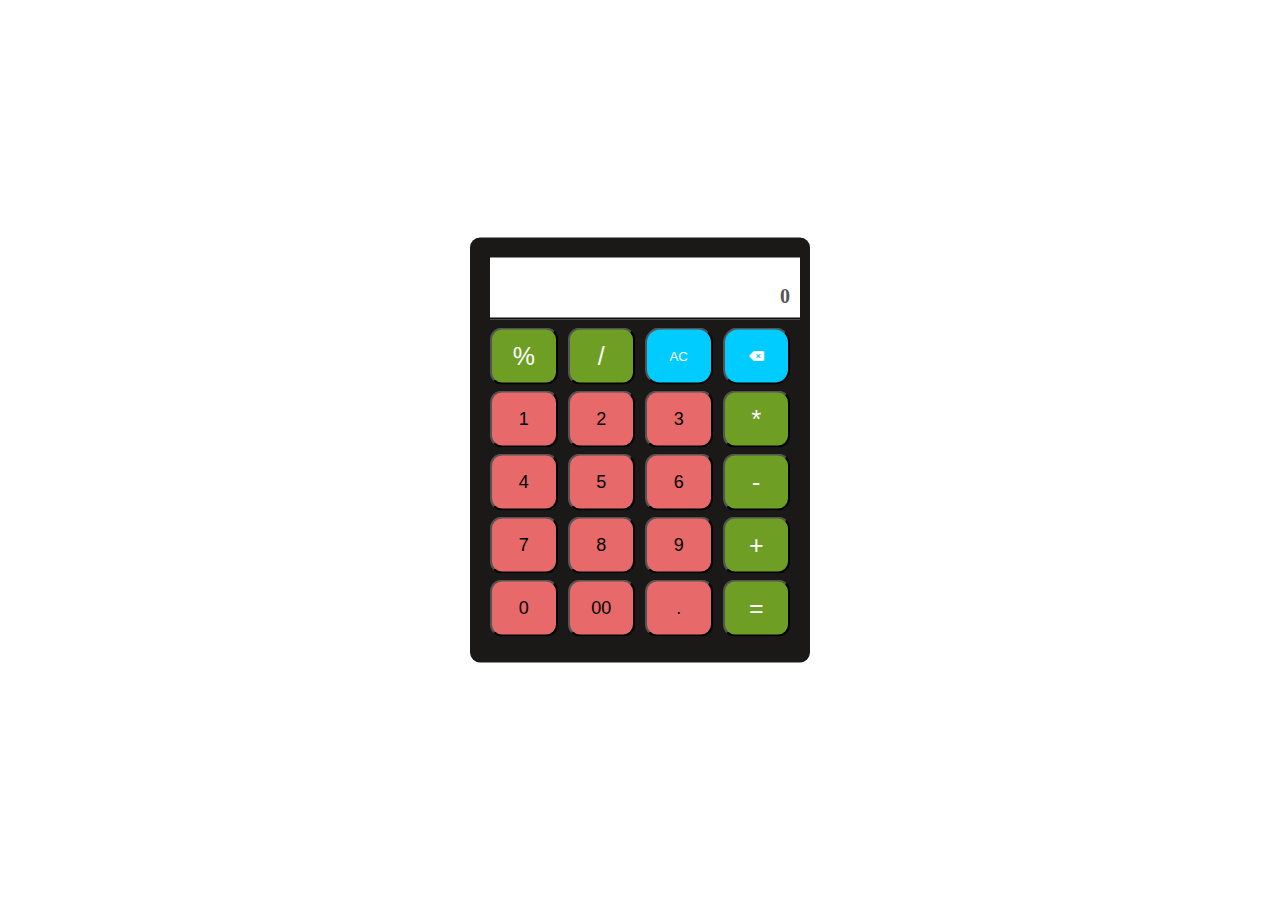
<file: Calculator/index.html>
<!DOCTYPE html>
<html lang="en">
<head>
    <meta charset="UTF-8">
    <meta name="viewport" content="width=device-width, initial-scale=1.0">
    <link rel="stylesheet" href="https://cdnjs.cloudflare.com/ajax/libs/font-awesome/6.0.0/css/all.min.css">
    <title>Calculator</title>
    <link rel="stylesheet" href="style.css">
</head>
<body>
    <div class="container">
        <div class="input-box">
            <input type="text" class="user-input" placeholder="" readonly>
            <h3 class="result">0</h3>
        </div>
        <div class="btns">
            <button class="btn with-bg-btn">%</button>
            <button class="btn with-bg-btn">/</button>
            <button class="with-bg-button" id="ac" onclick="clearInput()">AC</button>
            <button class="with-bg-button" id="del-btn" onclick="backSpace()"><i class="fa-solid fa-delete-left"></i></button>
            
        </div>
        <div class="btns">
            <button class="btn">1</button>
            <button class="btn">2</button>
            <button class="btn">3</button>
            <button class="btn with-bg-btn">*</button>
        </div>
        <div class="btns">
            <button class="btn">4</button>
            <button class="btn">5</button>
            <button class="btn">6</button>
            <button class="btn with-bg-btn">-</button>
        </div>
        <div class="btns">
            <button class="btn">7</button>
            <button class="btn">8</button>
            <button class="btn">9</button>
            <button class="btn with-bg-btn">+</button>
        </div>
        <div class="btns">
            <button class="btn">0</button>
            <button class="btn">00</button>
            <button class="btn">.</button>
            
            <button class="btn with-bg-btn" onclick="calculate()">=</button>
        </div>
        
    </div>
    <script src="script.js"></script>
</body>
</html>
</file>
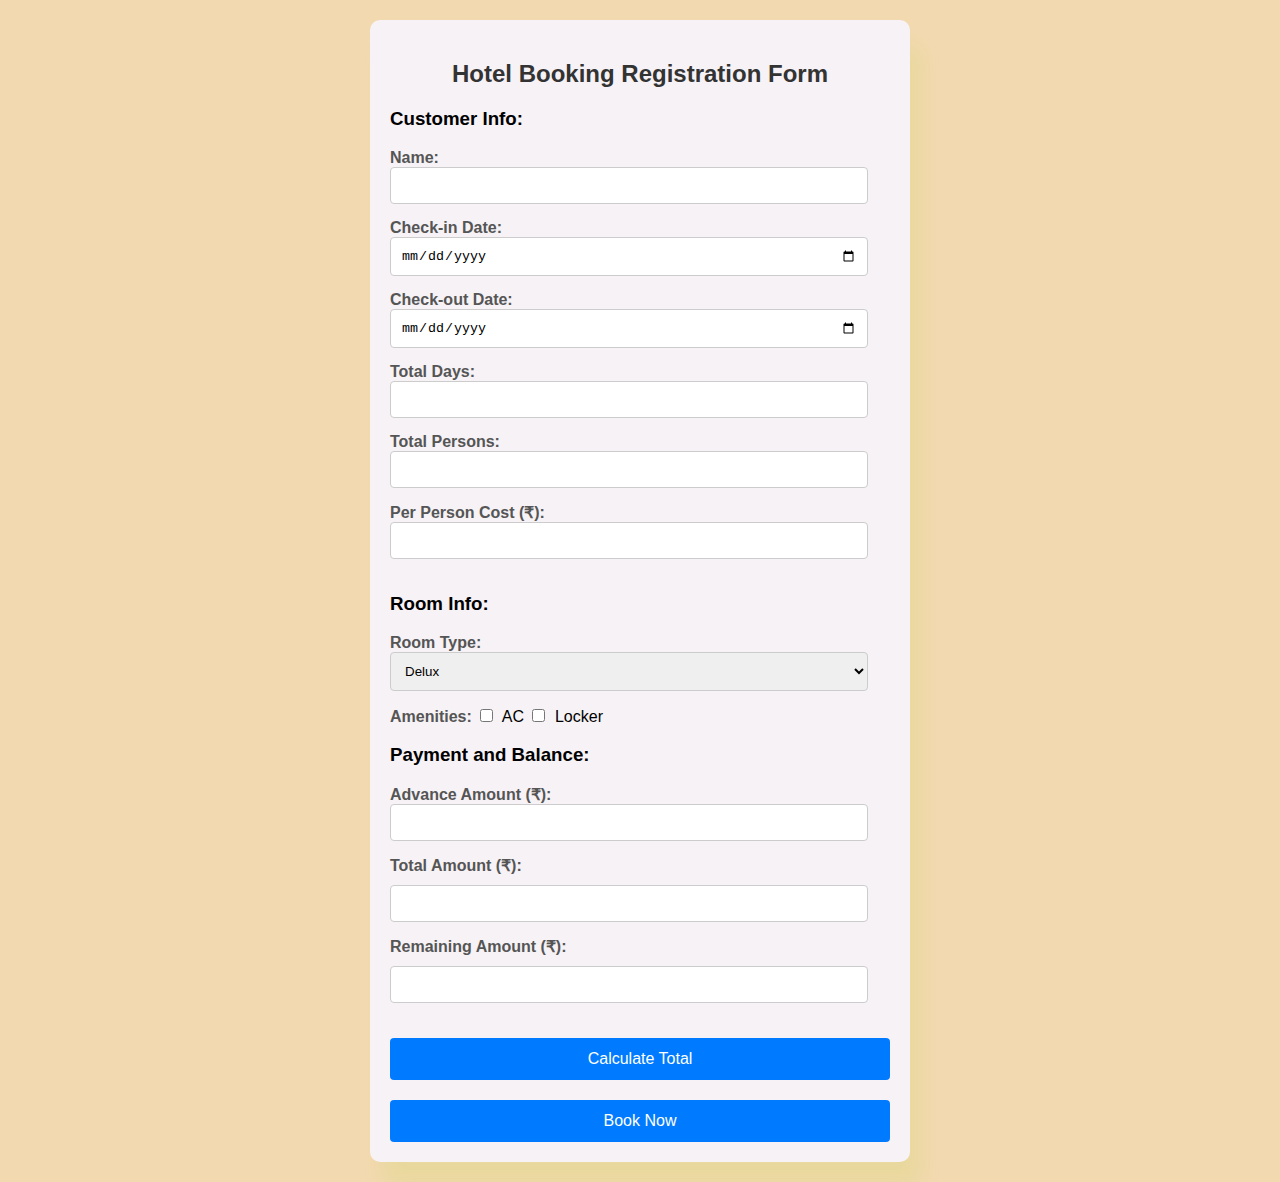
<file: Hotel Booking Registration Form/index.html>
<!DOCTYPE html>
<html lang="en">
<head>
<meta charset="UTF-8">
<meta name="viewport" content="width=device-width, initial-scale=1.0">
<link rel="stylesheet" href="style.css">
<title>Hotel Booking Registration Form</title>

</head>
<body>
    <div class="container">
        <h2>Hotel Booking Registration Form</h2>
        <form id="bookingForm" onsubmit="return validateForm()">
            <h3>Customer Info:</h3>
            <label for="name">Name:</label>
            <input type="text" id="name" name="name" required>
    
            <label for="checkin">Check-in Date:</label>
            <input type="date" id="checkin" name="checkin" onchange="calculateNumberOfDays()" required>
    
            <label for="checkout">Check-out Date:</label>
            <input type="date" id="checkout" name="checkout" onchange="calculateNumberOfDays()" required>
    
            <label for="totalDays">Total Days:</label>
            <input type="number" id="totalDays" name="totalDays" readonly>
    
            <label for="totalPersons">Total Persons:</label>
            <input type="number" id="totalPersons" name="totalPersons" min="1" onchange="calculateTotal()" required>
    
            <label for="perPersonCost">Per Person Cost (₹):</label>
            <input type="number" id="perPersonCost" name="perPersonCost" min="0" onchange="calculateTotal()" required>
    
            <h3>Room Info:</h3>
            <label for="roomType">Room Type:</label>
            <select id="roomType" name="roomType" onchange="calculateTotal()">
                <option value="delux">Delux</option>
                <option value="suite">Suite</option>
            </select>
    
            <label for="amenities">Amenities:</label>
            <input type="checkbox" id="ac" name="ac" onchange="calculateTotal()"> AC
            <input type="checkbox" id="locker" name="locker" onchange="calculateTotal()"> Locker
    
            <h3>Payment and Balance:</h3>
            <label for="advance">Advance Amount (₹):</label>
            <input type="number" id="advance" name="advance" min="0" onchange="calculateRemainingAmount()" required>
    
            <label for="total">Total Amount (₹):</label>
            <input type="text" id="total" name="total" readonly class="total">
    
            <label for="balance">Remaining Amount (₹):</label>
            <input type="text" id="balance" name="balance" readonly class="total">
    
            <button type="button" class="btn" onclick="calculateTotal()">Calculate Total</button>
            <button type="submit" class="btn">Book Now</button>
        </form>
    </div>
    
    
<script src="script.js"></script>
</body>
</html>
</file>
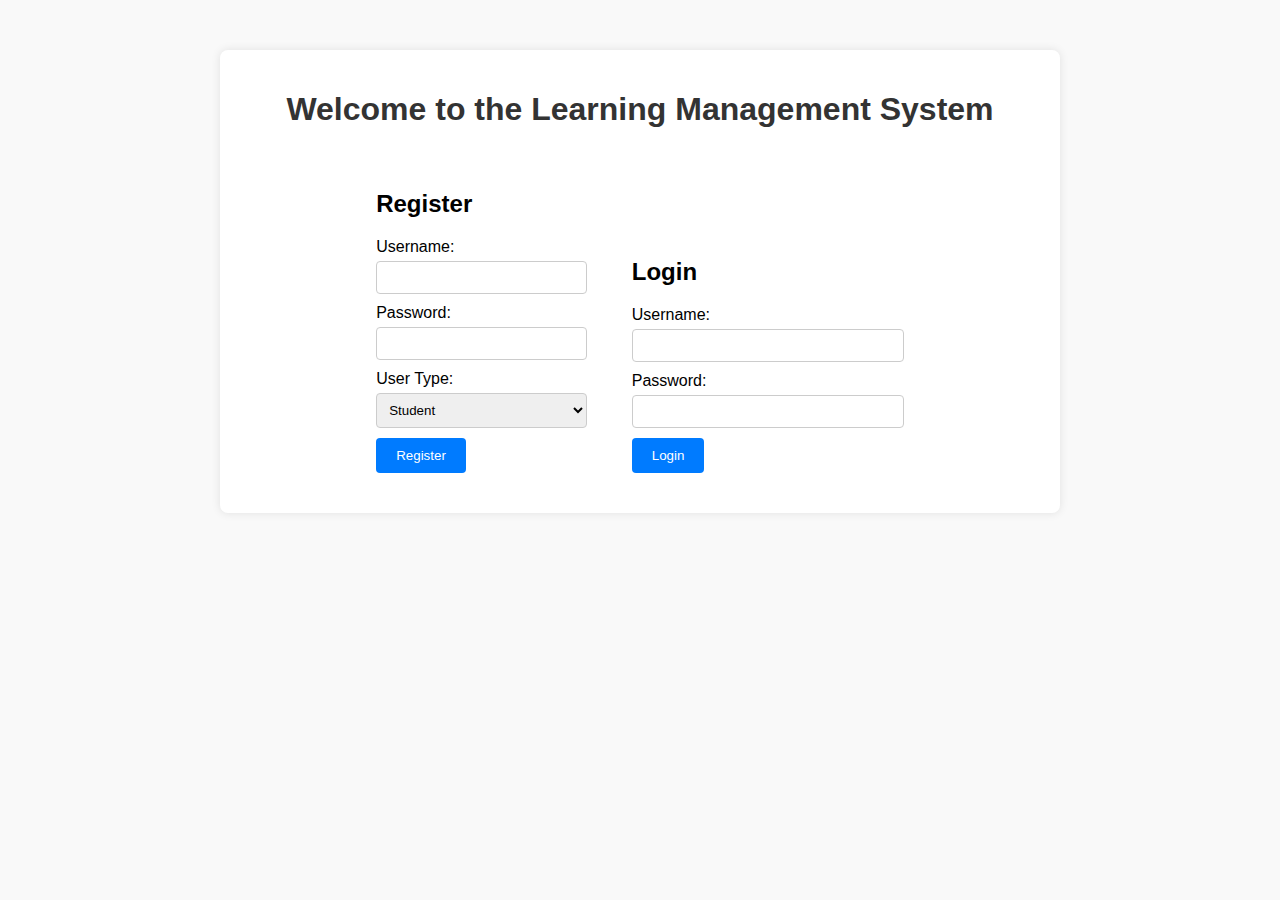
<file: Learning Management System/index.html>
<!DOCTYPE html>
<html lang="en">
<head>
<meta charset="UTF-8">
<meta name="viewport" content="width=device-width, initial-scale=1.0">
<title>Learning Management System</title>
<link rel="stylesheet" href="style.css">
</head>
<body>
<div class="container">
    <h1>Welcome to the Learning Management System</h1>
    <div id="forms">
        <!-- Registration Form -->
        <form id="registerForm" action="register.php" method="post">
            <h2>Register</h2>
            <label for="username">Username:</label>
            <input type="text" id="username" name="username" required>
            <label for="password">Password:</label>
            <input type="password" id="password" name="password" required>
            <label for="userType">User Type:</label>
            <select id="userType" name="userType">
                <option value="student">Student</option>
                <option value="instructor">Instructor</option>
                <option value="administrator">Administrator</option>
            </select>
            <button type="submit">Register</button>
        </form>

        <!-- Login Form -->
        <form id="loginForm" action="login.php" method="post">
            <h2>Login</h2>
            <label for="loginUsername">Username:</label>
            <input type="text" id="loginUsername" name="loginUsername" required>
            <label for="loginPassword">Password:</label>
            <input type="password" id="loginPassword" name="loginPassword" required>
            <button type="submit">Login</button>
        </form>
    </div>
    <p id="error" class="hidden"></p>
    <p id="success" class="hidden"></p>
</div>
<script src="script.js"></script>
</body>
</html>
</file>
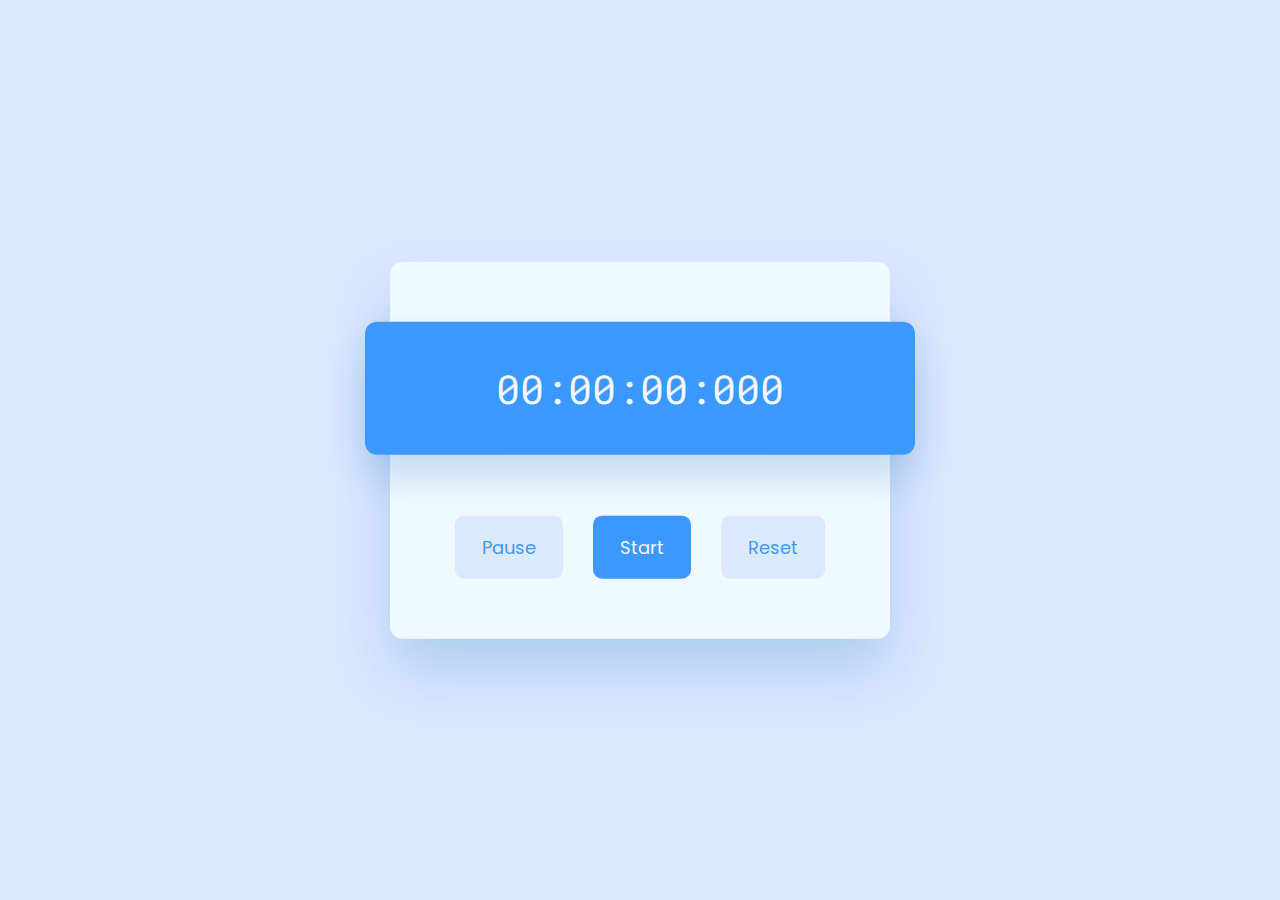
<file: StopWatch/index.html>
<!DOCTYPE html>
<html lang="en">
  <head>
    <meta name="viewport" content="width=device-width, initial-scale=1.0" />
    <title>Stopwatch Javascript</title>
    <!-- Google Font -->
    <link
      href="https://fonts.googleapis.com/css2?family=Poppins&family=Roboto+Mono:wght@700&display=swap"
      rel="stylesheet"
    />
    <!-- Stylesheet -->
    <link rel="stylesheet" href="styles.css" />
  </head>
  <body>
    <div class="container">
      <div class="timer-display">00:00:00:000</div>
      <div class="buttons">
        <button id="pause-timer">Pause</button>
        <button id="start-timer">Start</button>
        <button id="reset-timer">Reset</button>
      </div>
    </div>
    <!-- Script -->
    <script src="scripts.js"></script>
  </body>
</html>
</file>
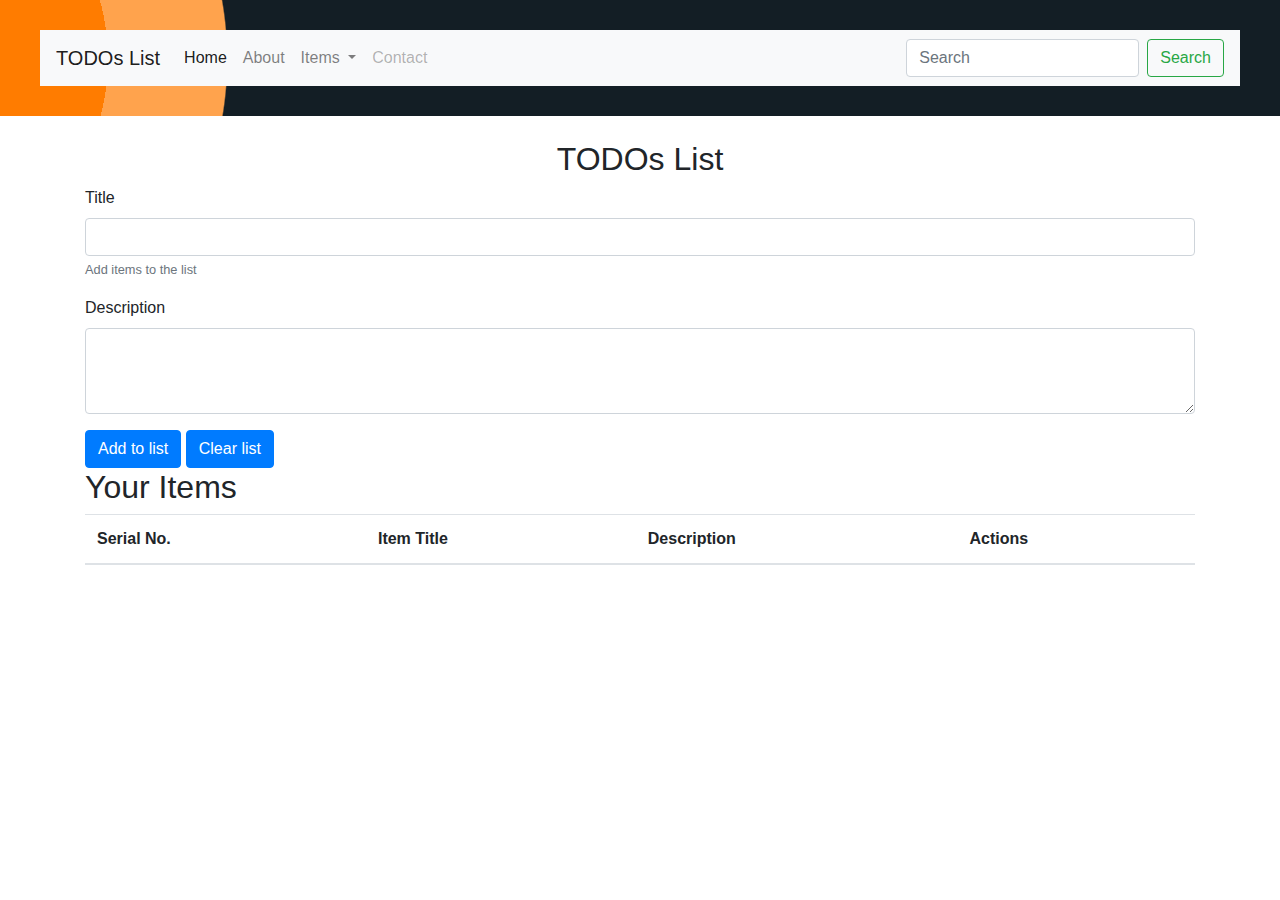
<file: TODO LIST WEB APP/index.html>
<!doctype html>
<html lang="en">

<head>
    
    <meta charset="utf-8">
    <meta name="viewport" content="width=device-width, initial-scale=1, shrink-to-fit=no">
  
    <link rel="stylesheet" href="https://cdn.jsdelivr.net/npm/bootstrap@4.0.0/dist/css/bootstrap.min.css"
        integrity="sha384-Gn5384xqQ1aoWXA+058RXPxPg6fy4IWvTNh0E263XmFcJlSAwiGgFAW/dAiS6JXm" crossorigin="anonymous">
        <link rel="stylesheet" href="style.css">
    <title>TODOs List</title>
</head>

<body>
    <div id="TodoDiv" class="header">
    <nav class="navbar navbar-expand-lg navbar-light bg-light">
        <a class="navbar-brand" href="#">TODOs List</a>
        <button class="navbar-toggler" type="button" data-toggle="collapse" data-target="#navbarSupportedContent"
            aria-controls="navbarSupportedContent" aria-expanded="false" aria-label="Toggle navigation">
            <span class="navbar-toggler-icon"></span>
        </button>

        <div class="collapse navbar-collapse" id="navbarSupportedContent">
            <ul class="navbar-nav mr-auto">
                <li class="nav-item active">
                    <a class="nav-link" href="#">Home <span class="sr-only">(current)</span></a>
                </li>
                <li class="nav-item">
                    <a class="nav-link" href="#">About</a>
                </li>
                <li class="nav-item dropdown">
                    <a class="nav-link dropdown-toggle" href="#" id="navbarDropdown" role="button"
                        data-toggle="dropdown" aria-haspopup="true" aria-expanded="false">
                        Items
                    </a>
                    <div class="dropdown-menu" aria-labelledby="navbarDropdown">
                        <a class="dropdown-item" href="#">JS Tutorial</a>
                        <a class="dropdown-item" href="#">Data Structure</a>
                        <div class="dropdown-divider"></div>
                        <a class="dropdown-item" href="#">New Courses</a>
                    </div>
                </li>
                <li class="nav-item">
                    <a class="nav-link disabled" href="#">Contact</a>
                </li>
            </ul>
            <form class="form-inline my-2 my-lg-0">
                <input class="form-control mr-sm-2" type="search" placeholder="Search" aria-label="Search">
                <button class="btn btn-outline-success my-2 my-sm-0" type="submit">Search</button>
            </form>
        </div>
    </nav>
    </div>
    <div class="container">
    <div class="cotainer my-4">
        <h2 class="text-center">TODOs List</h2>
        
            <div class="form-group">
                <label for="title">Title</label>
                <input type="text" class="form-control" id="title" aria-describedby="emailHelp">
                <small id="emailHelp" class="form-text text-muted">Add items to the list</small>
            </div>
            
            <div class="form-group">
                <label for="description">Description</label>
                <textarea class="form-control" id="description" rows="3"></textarea>
            </div>
            <button type="submit" id= "add" class="btn btn-primary">Add to list</button>
            <button id= "clear" class="btn btn-primary" onclick="clearstr()">Clear list</button>
        
        <div class="items" class="m-4">
            <h2>Your Items</h2>
            <table class="table">
                <thead>
                  <tr>
                    <th scope="col">Serial No.</th>
                    <th scope="col">Item Title</th>
                    <th scope="col">Description</th>
                    <th scope="col">Actions</th>
                    </tr>
                </thead>
                <tbody id="tableBody">
                  <tr>
                    <th scope="row">1</th>
                    <td>Get some Coffee</td>
                    <td>you need coffee as you are a coder</td>
                    <td><button class="btn btn-sm btn-primary">Delete</button></td>
                </tr>
                </tbody>
              </table>
        </div>
    </div>
    
    <script src="https://code.jquery.com/jquery-3.2.1.slim.min.js"
        integrity="sha384-KJ3o2DKtIkvYIK3UENzmM7KCkRr/rE9/Qpg6aAZGJwFDMVNA/GpGFF93hXpG5KkN"
        crossorigin="anonymous"></script>
    <script src="https://cdn.jsdelivr.net/npm/popper.js@1.12.9/dist/umd/popper.min.js"
        integrity="sha384-ApNbgh9B+Y1QKtv3Rn7W3mgPxhU9K/ScQsAP7hUibX39j7fakFPskvXusvfa0b4Q"
        crossorigin="anonymous"></script>
    <script src="https://cdn.jsdelivr.net/npm/bootstrap@4.0.0/dist/js/bootstrap.min.js"
        integrity="sha384-JZR6Spejh4U02d8jOt6vLEHfe/JQGiRRSQQxSfFWpi1MquVdAyjUar5+76PVCmYl"
        crossorigin="anonymous"></script>
        <script>
            function getAnUpdate()
            {
                console.log("Updating List...")
                tit = document.getElementById('title').value;
                desc = document.getElementById('description').value;
                if(localStorage.getItem('itemsJson')==null){
                    itemJsonArray=[];
                    itemJsonArray.push([tit, desc])
                    localStorage.setItem('itemsJson',JSON.stringify(itemJsonArray))
                }
                else{
                    itemJsonArrayStr = localStorage.getItem('itemsJson')
                    itemJsonArray = JSON.parse(itemJsonArrayStr);
                    itemJsonArray.push([tit, desc]);
                    localStorage.setItem('itemsJson',JSON.stringify(itemJsonArray))
                }
                update();
            }
            function update()
            {
                if(localStorage.getItem('itemsJson')==null){
                    itemJsonArray=[];
                    localStorage.setItem('itemsJson',JSON.stringify(itemJsonArray))
                }
                else{
                    itemJsonArrayStr = localStorage.getItem('itemsJson')
                    itemJsonArray = JSON.parse(itemJsonArrayStr);
                    
                }
                
                //Populate the table
                let  tableBody= document.getElementById("tableBody");
                let str = "";
                itemJsonArray.forEach((element, index) => {
                    str +=`
                    <tr>
                    <th scope="row">${index+1}</th>
                    <td>${element[0]}</td>
                    <td>${element[1]}</td>
                    <td><button class="btn btn-sm btn-primary" onclick="deleted(${index})">Delete</button></td>
                    </tr>`;
                    
                });

                tableBody.innerHTML= str; 
            }
            add= document.getElementById("add");
            add.addEventListener("click",getAnUpdate);
            update();
            function deleted(itemIndex)
            {
                console.log("Delete",itemIndex)

                itemJsonArrayStr = localStorage.getItem('itemsJson');
                itemJsonArray=JSON.parse(itemJsonArrayStr);
                //Delete item inddex from the array
                itemJsonArray.splice(itemIndex,1);
                localStorage.setItem('itemsJson',JSON.stringify(itemJsonArray));
                update();
            }
            function clearstr()
            {

                if(confirm("Do you want to clear the list")){
                console.log('Clearing the storsge')
                localStorage.clear();
                update(); 
                } 
            }
                
        </script>
</body>

</html>
</file>
<file: Calculator/style.css>
@import url('https://fonts.googleapis.com/css2?family=Poppins:ital,wght@0,300;0,400;0,500;0,600;0,700;0,800;0,900;1,300;1,400;1,500;1,600;1,700;1,800;1,900&display=swap');
.container {
    position: absolute;
    top: 50%;
    left: 50%;
    transform: translate(-50%, -50%);
    width: 300px;
    background-color: #1b1818;
    border-radius: 10px;
    padding: 20px;
}

.input-box {
    position:relative;
    margin-bottom: 20px;
    height: 50px;
}

.user-input {
    width: 100%;
    height: 50px;
    border: none;
    border-bottom: 2px solid #100f0f;
    font-size: 15px;
    padding: 5px;
    
    
    
}

.result {
    position:absolute;
    bottom: 0;
    right: 0;
    margin: 0;
    font-size: 20px;
    color: #555;
}

.btns {
    display:grid;
    grid-template-columns: repeat(4, 1fr);
    grid-template-rows: repeat(2, 90%);
    gap:10px;
    
    
}

.btn {
    width: 100%;
    padding: 10px;
    font-size: 18px;
    text-align: center;
    background-color: #e76969;
    border-radius: 12px;
    cursor: pointer;
}



.with-bg-button {
    background-color: #00ccff;
    color: #fff;
    border-radius: 15px;
}

.with-bg-btn {
    background-color: #6e9f24;
    color: #fff;
    font-size: 25px;
    font-style: bold;
    width: 100%;
    padding: 10px;
    cursor: pointer;
}
</file>
<file: Hotel Booking Registration Form/style.css>
body {
    font-family: 'Segoe UI', Tahoma, Geneva, Verdana, sans-serif;
    margin: 0;
    padding: 0;
    background-color: #f3d9b0;
        
    
        
    
}
.container {
    max-width: 500px;
    margin: 20px auto;
    padding: 20px;
    background-color: #f6f2f5;
    border-radius: 10px;
    box-shadow: 12px 25px 20PX rgba(152, 219, 8, 0.1);
}
h2 {
    text-align: center;
    color: #333;
}
form {
    margin-top: 20px;
}
label {
    font-weight: bold;
    color: #555;
}
input[type="text"],
input[type="date"],
input[type="number"],
select {
    width: calc(100% - 22px);
    padding: 10px;
    margin-bottom: 15px;
    border: 1px solid #ccc;
    border-radius: 4px;
    box-sizing: border-box;
}
input[type="checkbox"] {
    margin-right: 5px;
}
.btn {
    background-color: #007bff;
    color: #fff;
    padding: 12px 20px;
    margin-top: 20px;
    border: none;
    border-radius: 4px;
    cursor: pointer;
    width: 100%;
    font-size: 16px;
    transition: background-color 0.3s ease;
}
.btn:hover {
    background-color: #0056b3;
}
.total {
    font-weight: bold;
    margin-top: 10px;
}
.error-message {
    color: red;
}
</file>
<file: Learning Management System/style.css>
body {
    font-family: Arial, sans-serif;
    margin: 0;
    padding: 0;
    background-color: #f9f9f9;
}

.container {
    max-width: 800px;
    margin: 50px auto;
    padding: 20px;
    background-color: #fff;
    border-radius: 8px;
    box-shadow: 0 0 10px rgba(0, 0, 0, 0.1);
    text-align: center;
}

h1 {
    color: #333;
}

form {
    display: inline-block;
    margin: 20px;
    text-align: left;
}

label {
    display: block;
    margin-bottom: 5px;
}

input[type="text"],
input[type="password"],
select {
    width: 100%;
    padding: 8px;
    margin-bottom: 10px;
    border: 1px solid #ccc;
    border-radius: 4px;
    box-sizing: border-box;
}

button {
    background-color: #007bff;
    color: #fff;
    padding: 10px 20px;
    border: none;
    border-radius: 4px;
    cursor: pointer;
}

button:hover {
    background-color: #0056b3;
}

.hidden {
    display: none;
}

#error {
    color: red;
}

#success {
    color: green;
}
</file>
<file: StopWatch/styles.css>
* {
    padding: 0;
    margin: 0;
    box-sizing: border-box;
  }
  body {
    background-color: #dbe9ff;
  }
  .container {
    background-color: #f0f9ff;
    position: absolute;
    transform: translate(-50%, -50%);
    left: 50%;
    top: 50%;
    width: min(90%, 31.25em);
    padding: 3.75em 0;
    border-radius: 0.8em;
    box-shadow: 0 1.97em 3.75em rgba(1, 87, 185, 0.2);
  }
  .timer-display {
    position: relative;
    width: 110%;
    background-color: #3c98ff;
    left: -5%;
    padding: 1em 0;
    font-family: "Roboto Mono", monospace;
    color: #f0f9ff;
    font-size: 2.5em;
    display: flex;
    align-items: center;
    justify-content: space-around;
    border-radius: 0.3em;
    box-shadow: 0 0.5em 1em rgba(1, 87, 185, 0.2);
  }
  .buttons {
    width: 80%;
    margin: 3.8em auto 0 auto;
    display: flex;
    justify-content: space-around;
  }
  .buttons button {
    font-size: 1.12em;
    background-color: #dbe9ff;
    color: #3c98ff;
    border: none;
    font-family: "Poppins", sans-serif;
    border-radius: 0.5em;
    padding: 1em 1.5em;
    cursor: pointer;
    outline: none;
  }
  #start-timer {
    background-color: #3c98ff;
    color: #f0f9ff;
  }
</file>
<file: TODO LIST WEB APP/style.css>
body {
    margin: 0;
    min-width: px;
  } */
  
  
ul li.checked::before {
    content: "";
    position: absolute;
    border-color: #fff;
    border-style: solid;
    border-width: 0 2px 2px 0;
    top: 10px;
    left: 16px;
    transform: rotate(45deg);
    height: 15px;
    width: 7px;
  } 
  
  /* Style the close button */
  .close {
    position: absolute;
    right: 0;
    top: 0;
    padding: 12px 16px 12px 16px;
  }
  
  .close:hover {
    background-color: #f44336;
    color: white;
  }
  
  /* styling the header */
  .header {
    background: radial-gradient(
      circle at -8.9% 51.2%,
      rgb(255, 124, 0) 0%,
      rgb(255, 124, 0) 15.9%,
      rgb(255, 163, 77) 15.9%,
      rgb(255, 163, 77) 24.4%,
      rgb(19, 30, 37) 24.5%,
      rgb(19, 30, 37) 66%
    );
    padding: 30px 40px;
    color: white;
    text-align: center;
  }
  
  
.TodoDiv {
    margin: 0;
    border: none;
    border-radius: 10px;
    width: 75%;
    padding: 10px;
    float: center;
    font-size: 16px;
  }
  
  .todo-save {
    padding: 8.5px;
    background: rgb(255, 124, 0);
    color: white;
    cursor: pointer;
    transition: 0.3s;
    border-radius: 10px;
  }
  
  #todo-save:hover {
    background-color: #bbb;
    color: black;
  }
</file>
